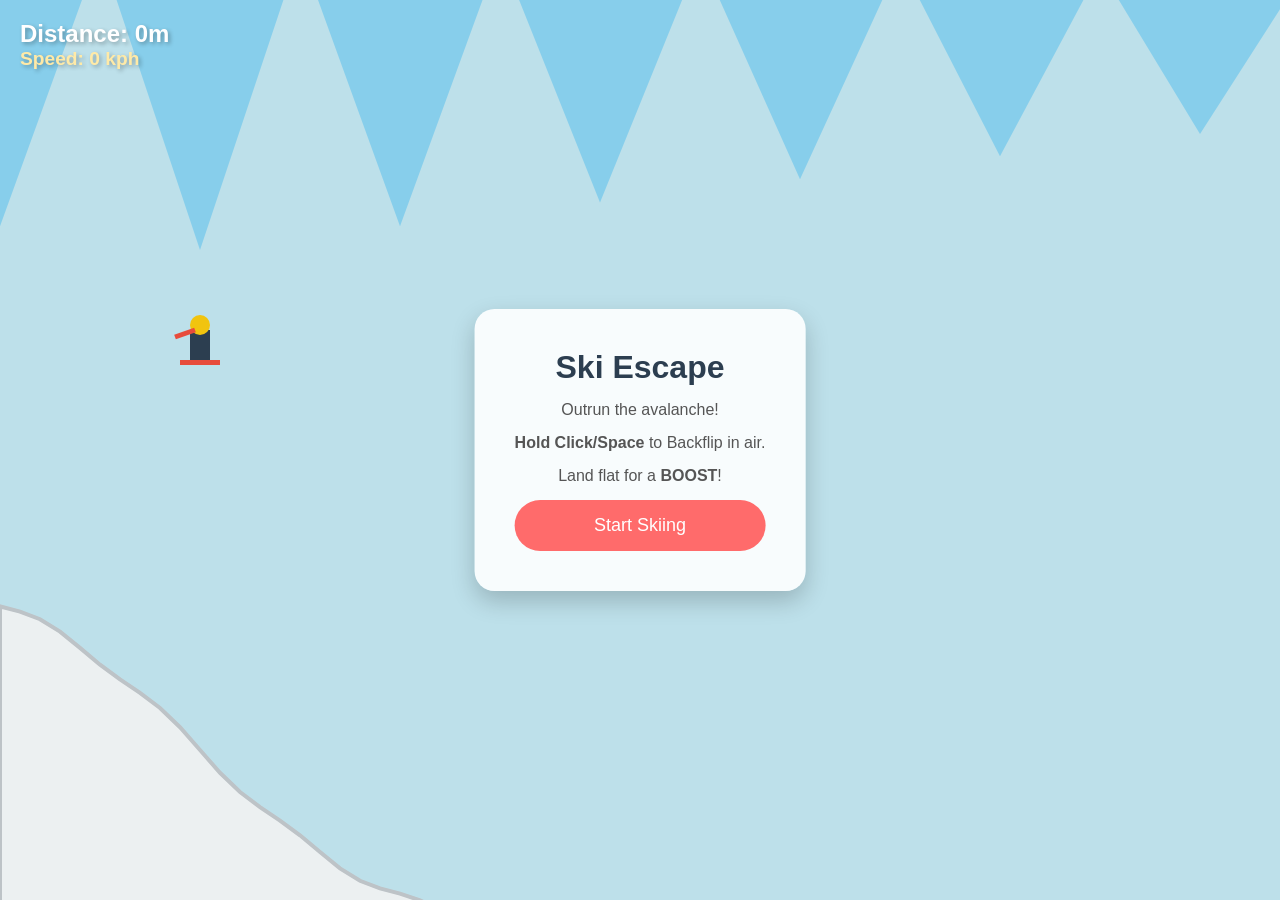
<file: post.html>
<!DOCTYPE html>
<html lang="en">
<head>
    <meta charset="UTF-8">
    <meta name="viewport" content="width=device-width, initial-scale=1.0">
    <title>Ski Escape: Avalanche Run</title>
    <style>
        body {
            margin: 0;
            overflow: hidden;
            background-color: #87CEEB; /* Sky blue */
            font-family: 'Segoe UI', Tahoma, Geneva, Verdana, sans-serif;
            user-select: none;
            -webkit-user-select: none;
        }
        canvas {
            display: block;
        }
        #ui-layer {
            position: absolute;
            top: 0;
            left: 0;
            width: 100%;
            height: 100%;
            pointer-events: none;
            display: flex;
            flex-direction: column;
            justify-content: space-between;
            padding: 20px;
            box-sizing: border-box;
        }
        #score-board {
            color: white;
            font-size: 24px;
            font-weight: bold;
            text-shadow: 2px 2px 4px rgba(0,0,0,0.3);
        }
        #start-screen, #game-over-screen {
            position: absolute;
            top: 50%;
            left: 50%;
            transform: translate(-50%, -50%);
            background: rgba(255, 255, 255, 0.9);
            padding: 40px;
            border-radius: 20px;
            text-align: center;
            box-shadow: 0 10px 25px rgba(0,0,0,0.2);
            pointer-events: auto;
            display: flex;
            flex-direction: column;
            gap: 15px;
        }
        h1 { margin: 0; color: #2c3e50; }
        p { margin: 0; color: #555; }
        button {
            padding: 15px 30px;
            font-size: 18px;
            background: #ff6b6b;
            color: white;
            border: none;
            border-radius: 50px;
            cursor: pointer;
            transition: transform 0.1s;
        }
        button:hover { transform: scale(1.05); background: #ff5252; }
        button:active { transform: scale(0.95); }
        .hidden { display: none !important; }
        
        /* Boost effect text */
        .pop-text {
            position: absolute;
            color: #ffeb3b;
            font-weight: 900;
            font-size: 20px;
            text-shadow: 2px 2px 0px #000;
            animation: floatUp 1s ease-out forwards;
            pointer-events: none;
        }
        @keyframes floatUp {
            0% { transform: translateY(0) scale(1); opacity: 1; }
            100% { transform: translateY(-50px) scale(1.5); opacity: 0; }
        }
    </style>
</head>
<body>

    <canvas id="gameCanvas"></canvas>

    <div id="ui-layer">
        <div id="score-board">
            <div>Distance: <span id="dist-display">0</span>m</div>
            <div style="font-size: 0.8em; color: #ffeaa7;">Speed: <span id="speed-display">0</span> kph</div>
        </div>
    </div>

    <div id="start-screen">
        <h1>Ski Escape</h1>
        <p>Outrun the avalanche!</p>
        <p><strong>Hold Click/Space</strong> to Backflip in air.</p>
        <p>Land flat for a <strong>BOOST</strong>!</p>
        <button id="start-btn">Start Skiing</button>
    </div>

    <div id="game-over-screen" class="hidden">
        <h1>Buried!</h1>
        <p>The avalanche caught you.</p>
        <p>Final Score: <span id="final-score">0</span>m</p>
        <button id="restart-btn">Try Again</button>
    </div>

    <script>
        /**
         * SKI SAFARI CLONE
         * A physics-based endless runner with jumps and hazards.
         */

        const canvas = document.getElementById('gameCanvas');
        const ctx = canvas.getContext('2d');
        let width, height;

        // --- Game State ---
        let gameState = 'START'; // START, PLAYING, GAMEOVER
        let frameCount = 0;
        let score = 0;
        let highSpeedMode = false;

        // --- Inputs ---
        const keys = { space: false };
        let mousePressed = false;

        // --- Configuration ---
        const GRAVITY = 0.35; 
        const FRICTION_GROUND = 0.995; 
        const FRICTION_AIR = 0.999; 
        const ROTATION_SPEED = 0.05; 
        const JUMP_FORCE = 6.0; 
        const BOOST_SPEED = 6;
        const MAX_SPEED = 14; 
        const START_SPEED = 5.0; // Defined constant for consistent launch speed
        const CAMERA_OFFSET_X = 200; 
        const MIN_PLAYER_VX = 2.5; 

        // Hazard configuration
        const TREE_RADIUS = 20;

        // Jump Ramp configuration
        const JUMP_START_X = 2000;
        const JUMP_INTERVAL = 6000;
        const JUMP_LENGTH = 500;
        const JUMP_PEAK = -100; 

        // --- Objects ---
        
        const player = {
            x: 0,
            y: 0,
            vx: 0,
            vy: 0,
            angle: 0, 
            radius: 15,
            onGround: false,
            crashed: false,
            crashTimer: 0,
            totalRot: 0, 
            
            reset() {
                this.x = 0;
                this.y = 0;
                this.vx = START_SPEED; // Always use the defined constant
                this.vy = 0;
                this.angle = 0;
                this.onGround = true;
                this.crashed = false;
                this.crashTimer = 0;
                this.totalRot = 0;
            }
        };

        const avalanche = {
            x: -500,
            speed: MIN_PLAYER_VX - 0.5, 
            reset() {
                this.x = -600;
                this.speed = MIN_PLAYER_VX - 0.5;
            }
        };

        let particles = [];
        let hazards = [];
        let nextHazardX = 4000; 

        // --- Collision Helper ---

        /**
         * Checks if the player at a given position is currently colliding with any hazard.
         * @param {number} px Player X position
         * @param {number} py Player Y position
         * @returns {boolean} True if a collision is detected.
         */
        function isCollidingWithHazard(px, py) {
            let colliding = false;
            
            hazards.forEach(h => {
                if (h.type === 'tree') {
                    // Tree is represented by a circle (stump/base collision)
                    const dx = px - h.x;
                    const dy = py - h.y;
                    const distance = Math.sqrt(dx * dx + dy * dy);
                    
                    // Collision occurs if distance is less than the sum of radii
                    if (distance < player.radius + h.radius) {
                        colliding = true;
                    }
                }
            });
            return colliding;
        }

        // --- Terrain Generation ---
        
        // Helper function for the jump parabola
        function getRampHeight(x, startX, length, peak) {
            const relativeX = x - startX;
            // Parabolic ramp: starts at 0, peaks at middle, ends at 0
            return peak * (1 - Math.pow((2 * relativeX / length) - 1, 2));
        }

        function getTerrainHeight(x) {
            // Bias: 0.55 ensures a strong net downhill movement.
            const downhillBias = x * 0.55;

            // Bumps
            const h1 = Math.sin(x * 0.005) * 40; 
            const h2 = Math.sin(x * 0.015) * 15; 
            const h3 = Math.sin(x * 0.05) * 4;   
            
            let jumpRamp = 0;

            // Inject Jump Ramps
            const segment = Math.floor((x - JUMP_START_X) / JUMP_INTERVAL);
            const startX = JUMP_START_X + segment * JUMP_INTERVAL;
            const endX = startX + JUMP_LENGTH;
            
            if (x >= startX && x < endX) {
                jumpRamp = getRampHeight(x, startX, JUMP_LENGTH, JUMP_PEAK);
            }
            
            return 400 + downhillBias + h1 + h2 + h3 + jumpRamp;
        }

        function getTerrainAngle(x) {
            const delta = 5;
            const y1 = getTerrainHeight(x - delta);
            const y2 = getTerrainHeight(x + delta);
            return Math.atan2(y2 - y1, delta * 2);
        }

        // --- Setup & Resize ---
        function resize() {
            width = canvas.width = window.innerWidth;
            height = canvas.height = window.innerHeight;
        }
        window.addEventListener('resize', resize);
        resize();

        // --- Input & Particles ---
        window.addEventListener('keydown', e => { if(e.code === 'Space') keys.space = true; });
        window.addEventListener('keyup', e => { if(e.code === 'Space') keys.space = false; });
        window.addEventListener('mousedown', () => mousePressed = true);
        window.addEventListener('mouseup', () => mousePressed = false);
        window.addEventListener('touchstart', (e) => { mousePressed = true; e.preventDefault(); }, {passive: false});
        window.addEventListener('touchend', (e) => { mousePressed = false; e.preventDefault(); });

        function createParticles(x, y, count, type) {
            for(let i=0; i<count; i++) {
                particles.push({
                    x: x,
                    y: y,
                    vx: (Math.random() - 0.5) * 5 + player.vx * 0.5,
                    vy: (Math.random() - 0.5) * 5,
                    life: 1.0,
                    type: type // 'snow', 'fire', 'crash'
                });
            }
        }

        function showFloatingText(text, x, y) {
            const el = document.createElement('div');
            el.className = 'pop-text';
            el.innerText = text;
            el.style.left = (window.innerWidth/2) + 'px';
            el.style.top = (window.innerHeight/2 - 50) + 'px';
            document.body.appendChild(el);
            setTimeout(() => el.remove(), 1000);
        }
        
        // --- Hazard Generation ---

        function generateHazards() {
            const HAZARD_INTERVAL = 10000; // Increased spacing for smaller obstacles
            const buffer = 1000; // Don't generate too close to player

            if (player.x > nextHazardX - buffer) {
                const groundY = getTerrainHeight(nextHazardX);
                
                // Add Tree Hazard
                hazards.push({
                    type: 'tree',
                    x: nextHazardX,
                    y: groundY - TREE_RADIUS / 2, // Center Y on the ground line (base)
                    radius: TREE_RADIUS
                });
                
                nextHazardX += HAZARD_INTERVAL + Math.random() * 2000; // Randomize spacing
            }
        }


        // --- Main Game Loop ---
        function update() {
            if (gameState !== 'PLAYING') return;

            // 1. Avalanche Logic 
            
            // Set minimum avalanche speed
            avalanche.speed = Math.max(MIN_PLAYER_VX - 0.5, avalanche.speed); 

            if (player.vx > avalanche.speed + 2) {
                // Player is pulling away fast, let avalanche gain slightly slower
                avalanche.speed += 0.005; 
            } else if (player.vx < avalanche.speed) {
                // Player slowed down (crashed), avalanche accelerates aggressively
                avalanche.speed += 0.1; 
            } else {
                // Maintain a slight slow gain 
                avalanche.speed += 0.003; 
            }

            // Cap avalanche speed slightly below player max speed
            if (avalanche.speed > MAX_SPEED - 5) avalanche.speed = MAX_SPEED - 5; 

            avalanche.x += avalanche.speed;


            // 2. Player Physics
            const inputActive = keys.space || mousePressed;

            if (player.crashed) {
                // Slow player down moderately, but keep momentum
                player.vx *= 0.98; 
                player.crashTimer--;
                
                // --- CRASH RECOVERY LOGIC ---
                if(player.crashTimer <= 0) {
                    const stillColliding = isCollidingWithHazard(player.x, player.y);
                    
                    if (!stillColliding) {
                        // Safe to recover
                        player.crashed = false;
                        player.angle = 0; 
                    } else {
                        // Still inside the obstacle. Maintain crashed state and reset timer shorty
                        player.crashTimer = 10; 
                    }
                }
                // -----------------------------

            } else if (player.onGround) {
                // --- Ground Physics ---
                
                const slope = getTerrainAngle(player.x);
                player.vx += Math.sin(slope) * 0.2; 
                player.vx *= FRICTION_GROUND;
                player.angle = player.angle + (slope - player.angle) * 0.2;
                player.y = getTerrainHeight(player.x);

                // Flying off check
                if (player.vx > 8) {
                    const nextX = player.x + player.vx;
                    const nextYTerrain = getTerrainHeight(nextX);
                    const nextYProjected = player.y + Math.sin(player.angle) * player.vx + GRAVITY;
                    
                    if (nextYTerrain > nextYProjected + 5) {
                         player.onGround = false;
                         // Keep the horizontal speed component consistent
                         player.vy = Math.sin(player.angle) * player.vx;
                         player.totalRot = 0;
                    }
                }

                // Manual Jump
                if (inputActive && player.vx > 2) {
                    player.vy = -JUMP_FORCE;
                    player.onGround = false;
                    player.totalRot = 0;
                }

                // Anti-Stuck Nudge 
                if (player.vx < MIN_PLAYER_VX) player.vx += 0.05;

            } else {
                // --- Air Physics ---
                player.vy += GRAVITY;
                player.vx *= FRICTION_AIR; // High friction keeps horizontal speed steady
                
                player.x += player.vx; // Update X based on dampened VX
                player.y += player.vy;

                // Rotation (Backflip)
                if (inputActive) {
                    player.angle -= ROTATION_SPEED;
                    player.totalRot += ROTATION_SPEED;
                }

                // Landing Check
                const groundH = getTerrainHeight(player.x);
                if (player.y >= groundH) {
                    const slope = getTerrainAngle(player.x);
                    
                    // Normalize angles
                    let diff = player.angle - slope;
                    while (diff > Math.PI) diff -= Math.PI*2;
                    while (diff < -Math.PI) diff += Math.PI*2;

                    // Landing logic
                    if (Math.abs(diff) > 1.0) { 
                        // CRASH
                        player.crashed = true;
                        player.crashTimer = 60;
                        player.vx *= 0.6; // Retain momentum
                        createParticles(player.x, player.y, 20, 'crash');
                    } else {
                        // SUCCESSFUL LANDING
                        player.onGround = true;
                        player.vy = 0;
                        player.y = groundH; 
                        
                        // Boost logic: ONLY on successful backflip (Total rotation check)
                        if (player.totalRot > Math.PI * 1.8) {
                            player.vx += BOOST_SPEED;
                            showFloatingText("PERFECT LANDING!", 0, 0);
                            createParticles(player.x, player.y, 30, 'fire');
                            highSpeedMode = true;
                            setTimeout(() => highSpeedMode = false, 2000);
                        }
                    }
                }
            }

            // Move X (Re-applied based on state for clarity)
            if (player.onGround || player.crashed) {
                // Use angled movement on ground, simple slide when crashed
                player.x += Math.cos(player.angle) * player.vx;
                player.y = getTerrainHeight(player.x); // Ensure Y is snapped to ground when on ground/crashed
            } 
            // NOTE: Air movement is handled inside the 'else' block above (player.x += player.vx)


            // 3. Hazard Logic & Collision
            generateHazards();
            hazards = hazards.filter(h => h.x > player.x - width); // Cleanup old hazards

            if (!player.crashed) { 
                // Only check for new collisions if player is NOT already crashed
                hazards.forEach(h => {
                    if (h.type === 'tree') {
                        if (isCollidingWithHazard(player.x, player.y)) {
                            // Hit the tree!
                            player.crashed = true;
                            player.crashTimer = 90; 
                            player.vx *= 0.6; // Retain momentum
                            createParticles(player.x, player.y, 50, 'crash');
                            showFloatingText("TREE COLLISION!", 0, 0);
                        }
                    }
                });
            }


            // Game Over
            if (avalanche.x > player.x - 20) { 
                gameState = 'GAMEOVER';
                document.getElementById('game-over-screen').classList.remove('hidden');
                document.getElementById('final-score').innerText = Math.floor(player.x / 10);
            }

            // Score & UI
            score = Math.floor(player.x / 10);
            document.getElementById('dist-display').innerText = score;
            document.getElementById('speed-display').innerText = Math.floor(player.vx * 3);

            // Cap Speed
            if (player.vx > MAX_SPEED) player.vx = MAX_SPEED;
            if (player.vx < 0) player.vx = 0; 
        }

        function draw() {
            // Clear
            ctx.fillStyle = '#87CEEB';
            ctx.fillRect(0, 0, width, height);

            // Camera
            const camX = player.x - CAMERA_OFFSET_X;
            const camY = player.y - height/2 + 100;

            ctx.save();
            ctx.translate(-camX, -camY);

            // 1. Background
            const paraX = camX * 0.5;
            ctx.fillStyle = '#bde0ea'; 
            ctx.beginPath();
            ctx.moveTo(camX, height + camY); 
            for(let i = Math.floor(camX/100); i < Math.floor((camX+width)/100) + 2; i++) {
                const mx = i * 100;
                const my = (camY + height/2) - 200 - Math.abs(Math.sin(i * 1321) * 300);
                ctx.lineTo(mx, my);
            }
            ctx.lineTo(camX + width, height + camY);
            ctx.fill();

            // 2. Terrain
            ctx.fillStyle = '#ecf0f1';
            ctx.beginPath();
            const startX = Math.floor(camX / 10) * 10;
            const endX = startX + width + 100;
            
            ctx.moveTo(startX, height + camY + 800); 
            ctx.lineTo(startX, getTerrainHeight(startX));

            for (let x = startX; x <= endX; x += 20) {
                ctx.lineTo(x, getTerrainHeight(x));
            }
            
            ctx.lineTo(endX, height + camY + 800); 
            ctx.fill();

            // Terrain Outline
            ctx.strokeStyle = '#bdc3c7';
            ctx.lineWidth = 4;
            ctx.stroke();

            // 3. Hazards (Tree)
            hazards.forEach(h => {
                if (h.type === 'tree') {
                    ctx.save();
                    ctx.translate(h.x, h.y);
                    
                    // Trunk (Brown)
                    ctx.fillStyle = '#8b4513';
                    const trunkW = h.radius * 0.7;
                    const trunkH = 50;
                    ctx.fillRect(-trunkW/2, h.radius/2 - trunkH, trunkW, trunkH);
                    
                    // Green Top (Coniferous style)
                    ctx.fillStyle = '#27ae60';
                    ctx.beginPath();
                    ctx.moveTo(0, h.radius/2 - trunkH - 30);
                    ctx.lineTo(trunkW * 2, h.radius/2 - trunkH/2);
                    ctx.lineTo(-trunkW * 2, h.radius/2 - trunkH/2);
                    ctx.closePath();
                    ctx.fill();

                    // Collision Stump/Base (Darker brown circle where collision happens)
                    ctx.fillStyle = '#6d4c41'; 
                    ctx.beginPath();
                    ctx.arc(0, h.radius/2, h.radius, 0, Math.PI*2);
                    ctx.fill();

                    ctx.restore();
                }
            });


            // 4. Player
            ctx.save();
            ctx.translate(player.x, player.y);
            ctx.rotate(player.angle);
            
            // Skis
            ctx.fillStyle = '#e74c3c';
            ctx.fillRect(-20, 10, 40, 5);

            // Body
            if (player.crashed) ctx.fillStyle = '#7f8c8d'; 
            else ctx.fillStyle = '#2c3e50'; 
            ctx.fillRect(-10, -20, 20, 30);

            // Head
            ctx.fillStyle = '#f1c40f'; 
            ctx.beginPath();
            ctx.arc(0, -25, 10, 0, Math.PI*2);
            ctx.fill();

            // Scarf
            if (!player.crashed) {
                ctx.strokeStyle = '#e74c3c';
                ctx.lineWidth = 5;
                ctx.beginPath();
                ctx.moveTo(-5, -20);
                ctx.lineTo(-25 - (player.vx*2), -20 + Math.sin(frameCount * 0.5)*10);
                ctx.stroke();
            }

            // Boost Effect
            if (highSpeedMode) {
                ctx.fillStyle = 'rgba(50, 200, 255, 0.6)';
                ctx.beginPath();
                ctx.arc(-15, 5, 15 + Math.random()*10, 0, Math.PI*2);
                ctx.fill();
            }

            ctx.restore();

            // 5. Avalanche
            ctx.fillStyle = '#ecf0f1';
            ctx.beginPath();
            ctx.moveTo(avalanche.x, getTerrainHeight(avalanche.x));
            for(let y = getTerrainHeight(avalanche.x); y > camY - 200; y -= 40) {
                ctx.lineTo(avalanche.x + (Math.random()*40 - 20), y);
            }
            ctx.lineTo(camX - 100, camY - 200);
            ctx.lineTo(camX - 100, height + camY);
            ctx.fill();
            
            ctx.fillStyle = 'rgba(255,255,255, 0.5)';
            for(let i=0; i<20; i++) {
                ctx.beginPath();
                const px = avalanche.x + Math.random() * 100;
                const py = camY + Math.random() * height;
                ctx.arc(px, py, Math.random() * 20 + 10, 0, Math.PI*2);
                ctx.fill();
            }

            // 6. Particles
            for(let i=particles.length-1; i>=0; i--) {
                let p = particles[i];
                p.x += p.vx;
                p.y += p.vy;
                p.vy += 0.1; 
                p.life -= 0.02;

                if (p.life <= 0) {
                    particles.splice(i, 1);
                    continue;
                }

                ctx.globalAlpha = p.life;
                if (p.type === 'fire') ctx.fillStyle = '#f1c40f';
                else if (p.type === 'crash') ctx.fillStyle = '#7f8c8d';
                else ctx.fillStyle = 'white';
                
                ctx.beginPath();
                ctx.arc(p.x, p.y, 3, 0, Math.PI*2);
                ctx.fill();
                ctx.globalAlpha = 1.0;
            }

            if (player.onGround && player.vx > 5) {
                createParticles(player.x - 10, player.y + 10, 1, 'snow');
            }

            ctx.restore();
            frameCount++;
            requestAnimationFrame(gameState === 'PLAYING' ? gameLoop : draw);
        }

        function gameLoop() {
            update();
            draw();
        }

        document.getElementById('start-btn').addEventListener('click', () => {
            gameState = 'PLAYING';
            player.reset();
            avalanche.reset();
            hazards = [];
            nextHazardX = 4000;
            document.getElementById('start-screen').classList.add('hidden');
            gameLoop();
        });

        document.getElementById('restart-btn').addEventListener('click', () => {
            gameState = 'PLAYING';
            player.reset();
            avalanche.reset();
            particles = [];
            hazards = [];
            nextHazardX = 4000;
            document.getElementById('game-over-screen').classList.add('hidden');
            gameLoop();
        });

        draw();

    </script>
</body>
</html>
</file>
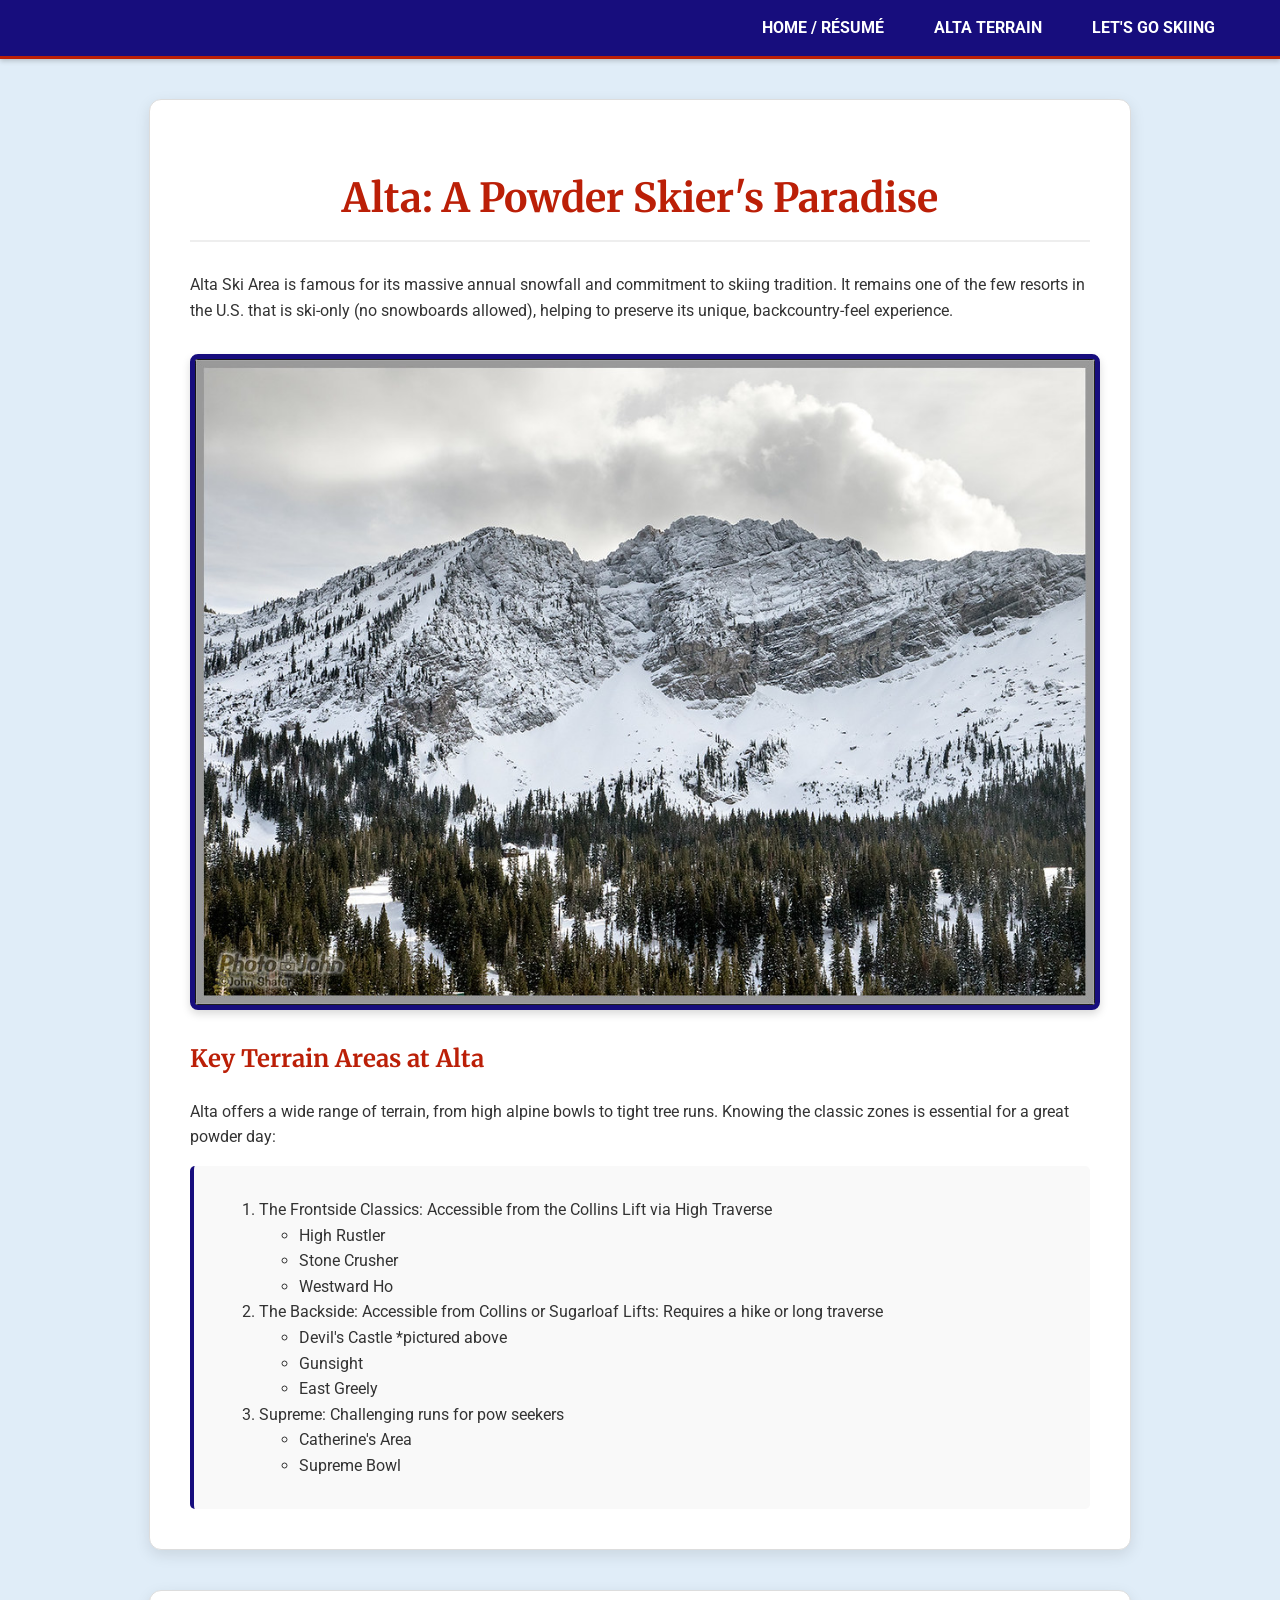
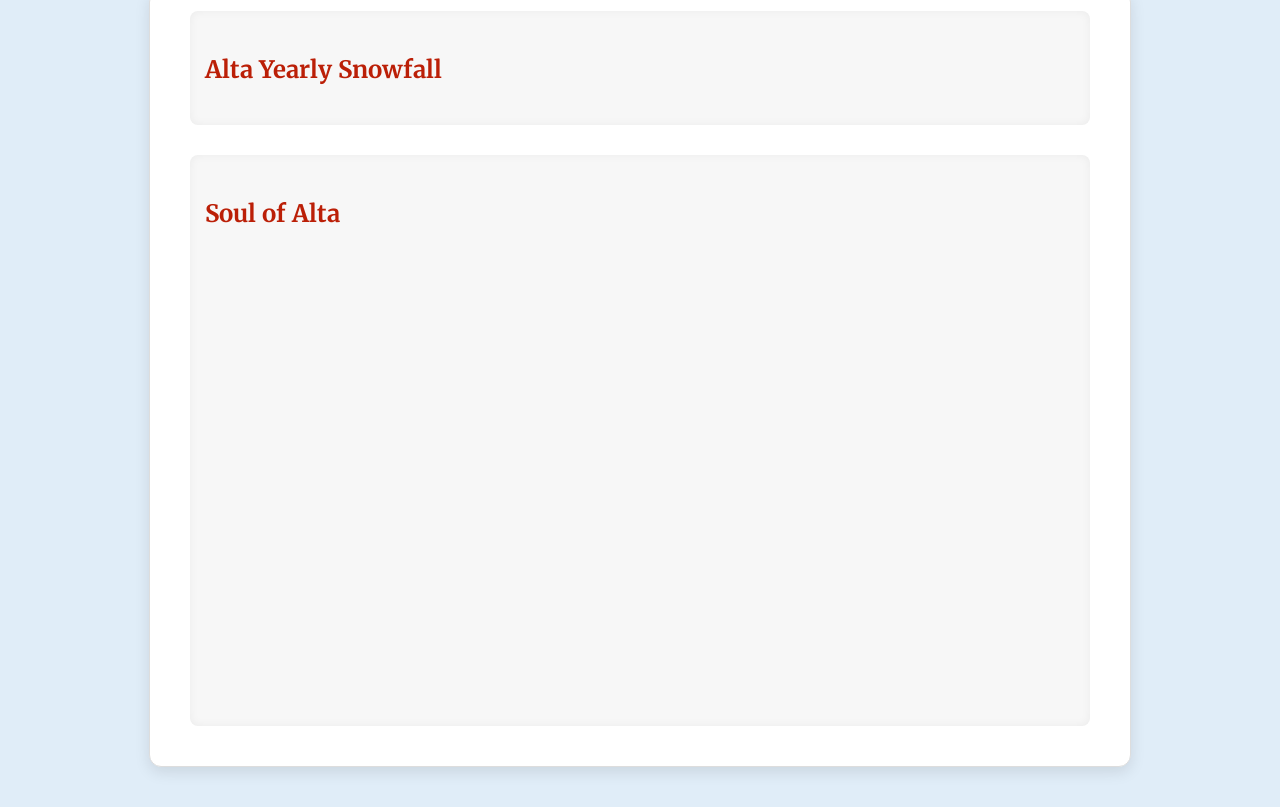
<file: scratch.html>
<!DOCTYPE html>
<html lang="en">
<head>
    <meta charset="UTF-8">
    <meta name="viewport" content="width=device-width, initial-scale=1.0">
    <title>Scratch Page: The Deep Powder of Alta</title>
    
    <link rel="stylesheet" href="css/mystyles.css"> 
    
    <link href="https://fonts.googleapis.com/css2?family=Merriweather:wght@700&family=Roboto:wght@400;700&display=swap" rel="stylesheet">
</head>
<body>

    <div class="nav-bar-custom">
        <a href="index.html">Home / Résumé</a>
        <a href="#ski-terrain">Alta Terrain</a> 
        <a href="post.html">Let's go Skiing</a></div>

    <div class="content-block">
        <h1>Alta: A Powder Skier's Paradise</h1>
        
        <p>Alta Ski Area is famous for its massive annual snowfall and commitment to skiing tradition. It remains one of the few resorts in the U.S. that is ski-only (no snowboards allowed), helping to preserve its unique, backcountry-feel experience.</p>

        <img src="assets/img/about-bg.jpg" alt="A skier enjoying deep powder at Alta" class="custom-image">

        <h2 id="ski-terrain">Key Terrain Areas at Alta</h2>
        
        <p>Alta offers a wide range of terrain, from high alpine bowls to tight tree runs. Knowing the classic zones is essential for a great powder day:</p>

        <div class="list-container">
            <ol>
                <li>The Frontside Classics: Accessible from the Collins Lift via High Traverse
                    <ul>
                        <li>High Rustler</li>
                        <li>Stone Crusher</li>
                        <li>Westward Ho</li>
                    </ul>
                </li>
                <li>The Backside: Accessible from Collins or Sugarloaf Lifts: Requires a hike or long traverse</li>
                    <ul>
                        <li>Devil's Castle *pictured above</li>
                        <li>Gunsight</li>
                        <li>East Greely</li>
                    </ul>
                <li>Supreme: Challenging runs for pow seekers</li>
                     <ul>
                        <li>Catherine's Area</li>
                        <li>Supreme Bowl</li>
                    </ul>
            </ol>
        </div>

    </div> <div class="content-block media-flex-container">
        
        <div class="media-item">
            <h2>Alta Yearly Snowfall</h2>
            <div class='tableauPlaceholder' id='viz1765220331008' style='position: relative; width: 100%;'>
                <noscript><a href='#'><img alt='ALTA SNOWFALL ' src='https:&#47;&#47;public.tableau.com&#47;static&#47;images&#47;Al&#47;AltaSnowfall&#47;ALTASNOWFALL&#47;1_rss.png' style='border: none' /></a></noscript>
                <object class='tableauViz'  style='display:none;'>
                    <param name='host_url' value='https%3A%2F%2Fpublic.tableau.com%2F' /> 
                    <param name='embed_code_version' value='3' /> 
                    <param name='site_root' value='' />
                    <param name='name' value='AltaSnowfall&#47;ALTASNOWFALL' /><param name='tabs' value='no' /><param name='toolbar' value='yes' />
                    <param name='static_image' value='https:&#47;&#47;public.tableau.com&#47;static&#47;images&#47;Al&#47;AltaSnowfall&#47;ALTASNOWFALL&#47;1.png' /> 
                    <param name='animate_transition' value='yes' /><param name='display_static_image' value='yes' /><param name='display_spinner' value='yes' />
                    <param name='display_overlay' value='yes' /><param name='display_count' value='yes' /><param name='language' value='en-US' />
                </object>
            </div>
            <script type='text/javascript'>
                var divElement = document.getElementById('viz1765220331008');
                var vizElement = divElement.getElementsByTagName('object')[0];
                function resizeViz() {
                    var width = divElement.offsetWidth;
                    vizElement.style.width='100%';
                    vizElement.style.height=(width * 0.75) + 'px'; 
                }
                resizeViz();
                window.addEventListener('resize', resizeViz);
                var scriptElement = document.createElement('script');                    
                scriptElement.src = 'https://public.tableau.com/javascripts/api/viz_v1.js';
                vizElement.parentNode.insertBefore(scriptElement, vizElement);
            </script>
        </div>

        <div class="media-item">
            <h2>Soul of Alta</h2>
            <iframe 
                width="100%" height="450" 
                src="https://www.youtube.com/embed/s64OLTyvdF8?si=1LOj0vNe6dLp4xEU" 
                title="YouTube video player" 
                frameborder="0" 
                allow="accelerometer; autoplay; clipboard-write; encrypted-media; gyroscope; picture-in-picture; web-share" 
                allowfullscreen>
            </iframe>
        </div>
    </div> </body>
</html>
</file>
<file: css/mystyles.css>
/* scratch_styles.css - Professional and Polished stylesheet for scratch.html */

/* Import professional fonts */
@import url('https://fonts.googleapis.com/css2?family=Merriweather:wght@700&family=Roboto:wght@400;700&display=swap');

/* --- Divs for Positioning and Styling --- */

/* 1. Body/Background Style (Includes Custom Background Color & Professional Font Family) */
body {
    /* Keeping the custom light blue/grey theme */
    background-color: #e0edf8; 
    
    /* Specified Professional Font Family */
    font-family: 'Roboto', sans-serif;
    
    /* Specified Default Font Color */
    color: #333; 
    line-height: 1.6;
    margin: 0;
    padding: 0;
}

/* 2. Navigation Div (.nav-bar-custom) (Div 1: Professional Header Directory) */
.nav-bar-custom {
    background-color: #170d7d; /* Primary accent color (Alta Blue) */
    padding: 15px 50px; /* Increased padding for a better look */
    display: flex; /* Use flexbox for horizontal alignment */
    justify-content: flex-end; /* Push links to the right */
    box-shadow: 0 2px 5px rgba(0, 0, 0, 0.2); 
    border-bottom: 3px solid #bb1f07; /* Subtle accent line */
}

.nav-bar-custom a {
    color: #ffffff; /* Specified Font Color */
    font-family: 'Roboto', sans-serif;
    font-weight: 700;
    text-transform: uppercase;
    text-decoration: none;
    padding: 0 15px; /* Spacing between links */
    margin-left: 20px;
    transition: color 0.3s;
}

.nav-bar-custom a:hover {
    color: #bb1f07; /* Yellow highlight on hover */
}

/* 3. Main Content Div (.content-block) (Div 2: Centered, Clean Block) */
.content-block {
    width: 90%;
    max-width: 900px;
    margin: 40px auto; 
    padding: 40px;
    background-color: #ffffff;
    border: 1px solid #ddd;
    border-radius: 12px;
    box-shadow: 0 5px 15px rgba(0, 0, 0, 0.1);
}

/* 4. Media Item Div (.media-item) (Div 3: Used for Media Containers) */
.media-item {
    width: calc(50% - 15px); 
    min-width: 300px;
    flex-grow: 1;
    padding: 15px;
    background-color: #f7f7f7;
    border-radius: 8px;
    box-shadow: inset 0 0 10px rgba(0, 0, 0, 0.05);
}

/* --- Other Custom Styles --- */

/* 5. Custom Header Style (Font Color and Family) */
h1 {
    color: #bb1f07; /* Deep blue header color */
    font-family: 'Merriweather', serif; /* Professional serif font for titles */
    text-align: center;
    margin-bottom: 30px;
    font-size: 2.5em;
    border-bottom: 2px solid #eee;
    padding-bottom: 10px;
}

/* 6. Sub-Headers */
h2 {
    color: #bb1f07; /* Accent color for section headers */
    font-family: 'Merriweather', serif;
    font-weight: 700;
    margin-top: 25px;
}

/* 7. Custom Image Style */
.custom-image {
    max-width: 100%;
    height: auto;
    border: 5px solid #170d7d; 
    border-radius: 8px; /* Square/Rectangle with rounded corners */
    display: block;
    margin: 30px auto;
    box-shadow: 0 4px 8px rgba(0, 0, 0, 0.15);
}

/* 8. Custom List Container Style (Formatting) */
.list-container {
    padding: 15px 25px;
    border-left: 4px solid #170d7d; /* Accent line */
    background-color: #f9f9f9; 
    border-radius: 5px;
}

.media-flex-container {
    display: flex;
    flex-wrap: wrap; 
    justify-content: space-between;
    gap: 30px;
    padding-top: 20px;
}
</file>
